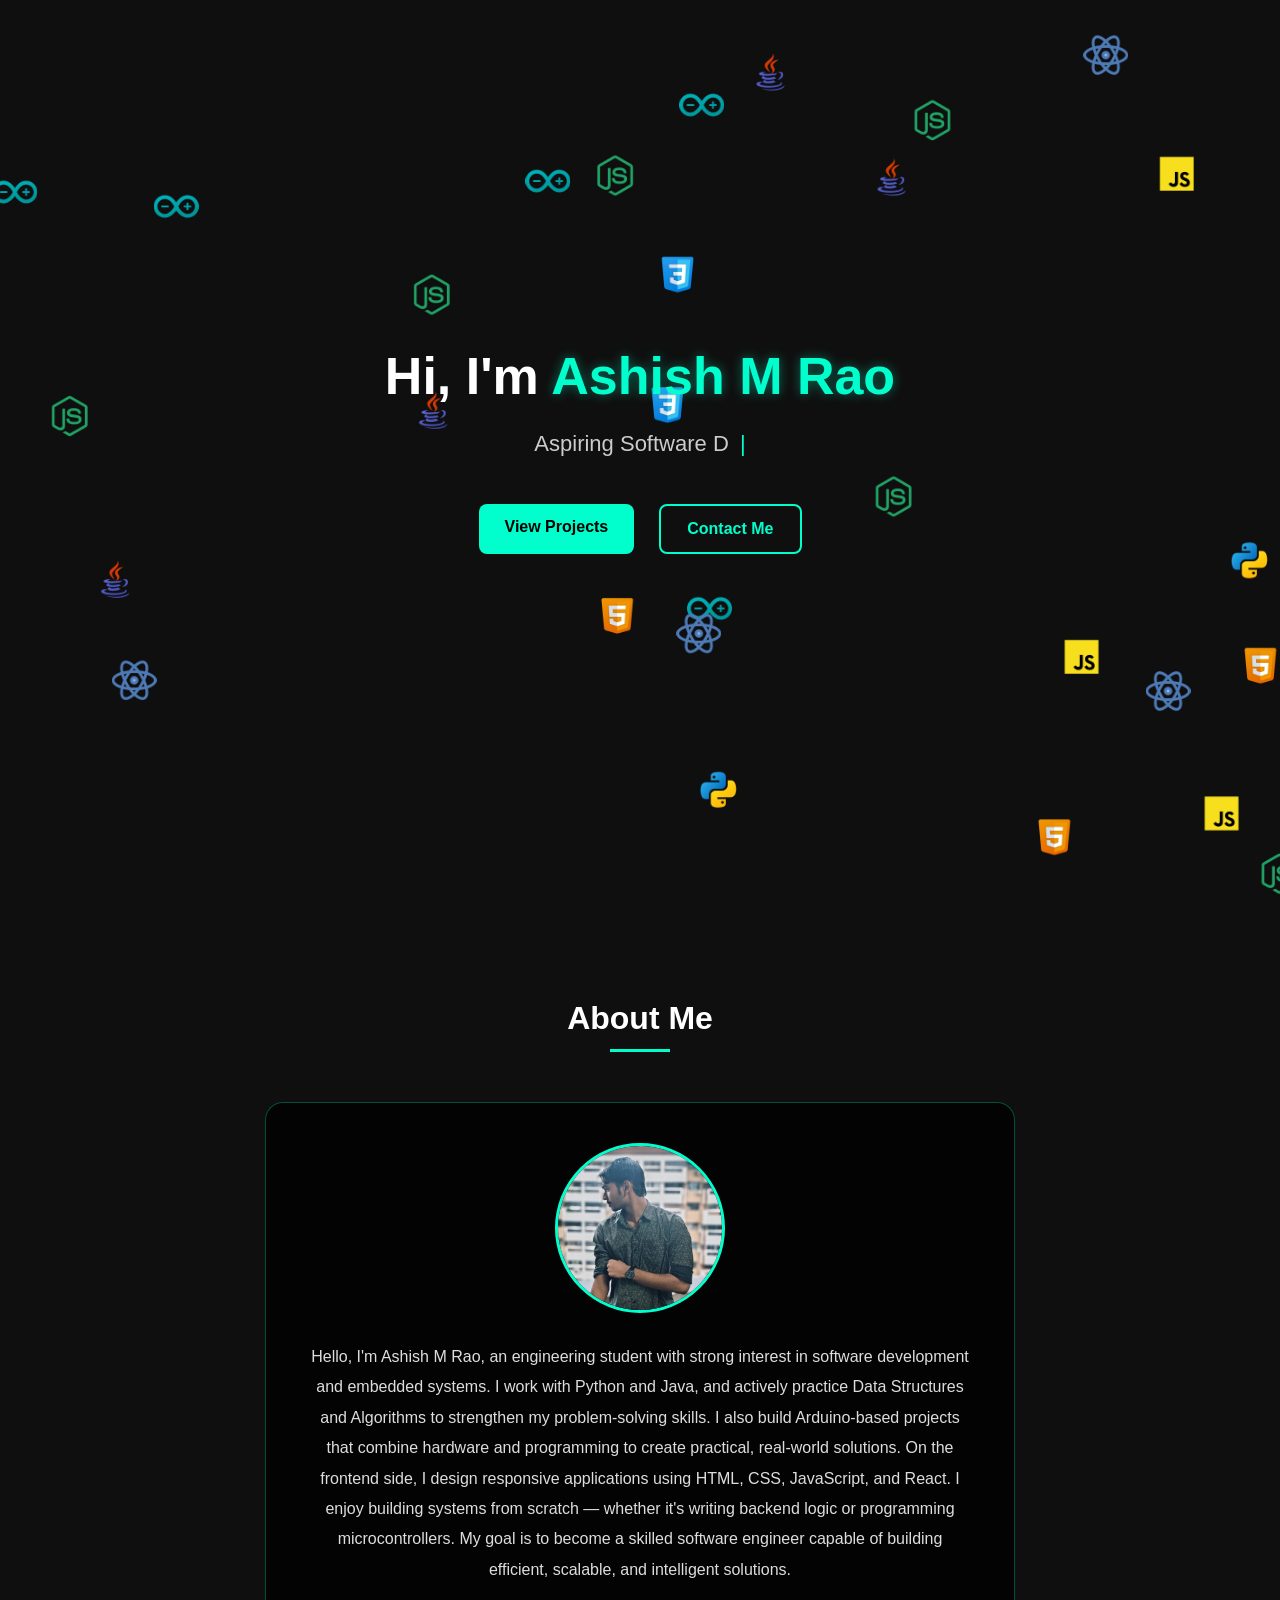
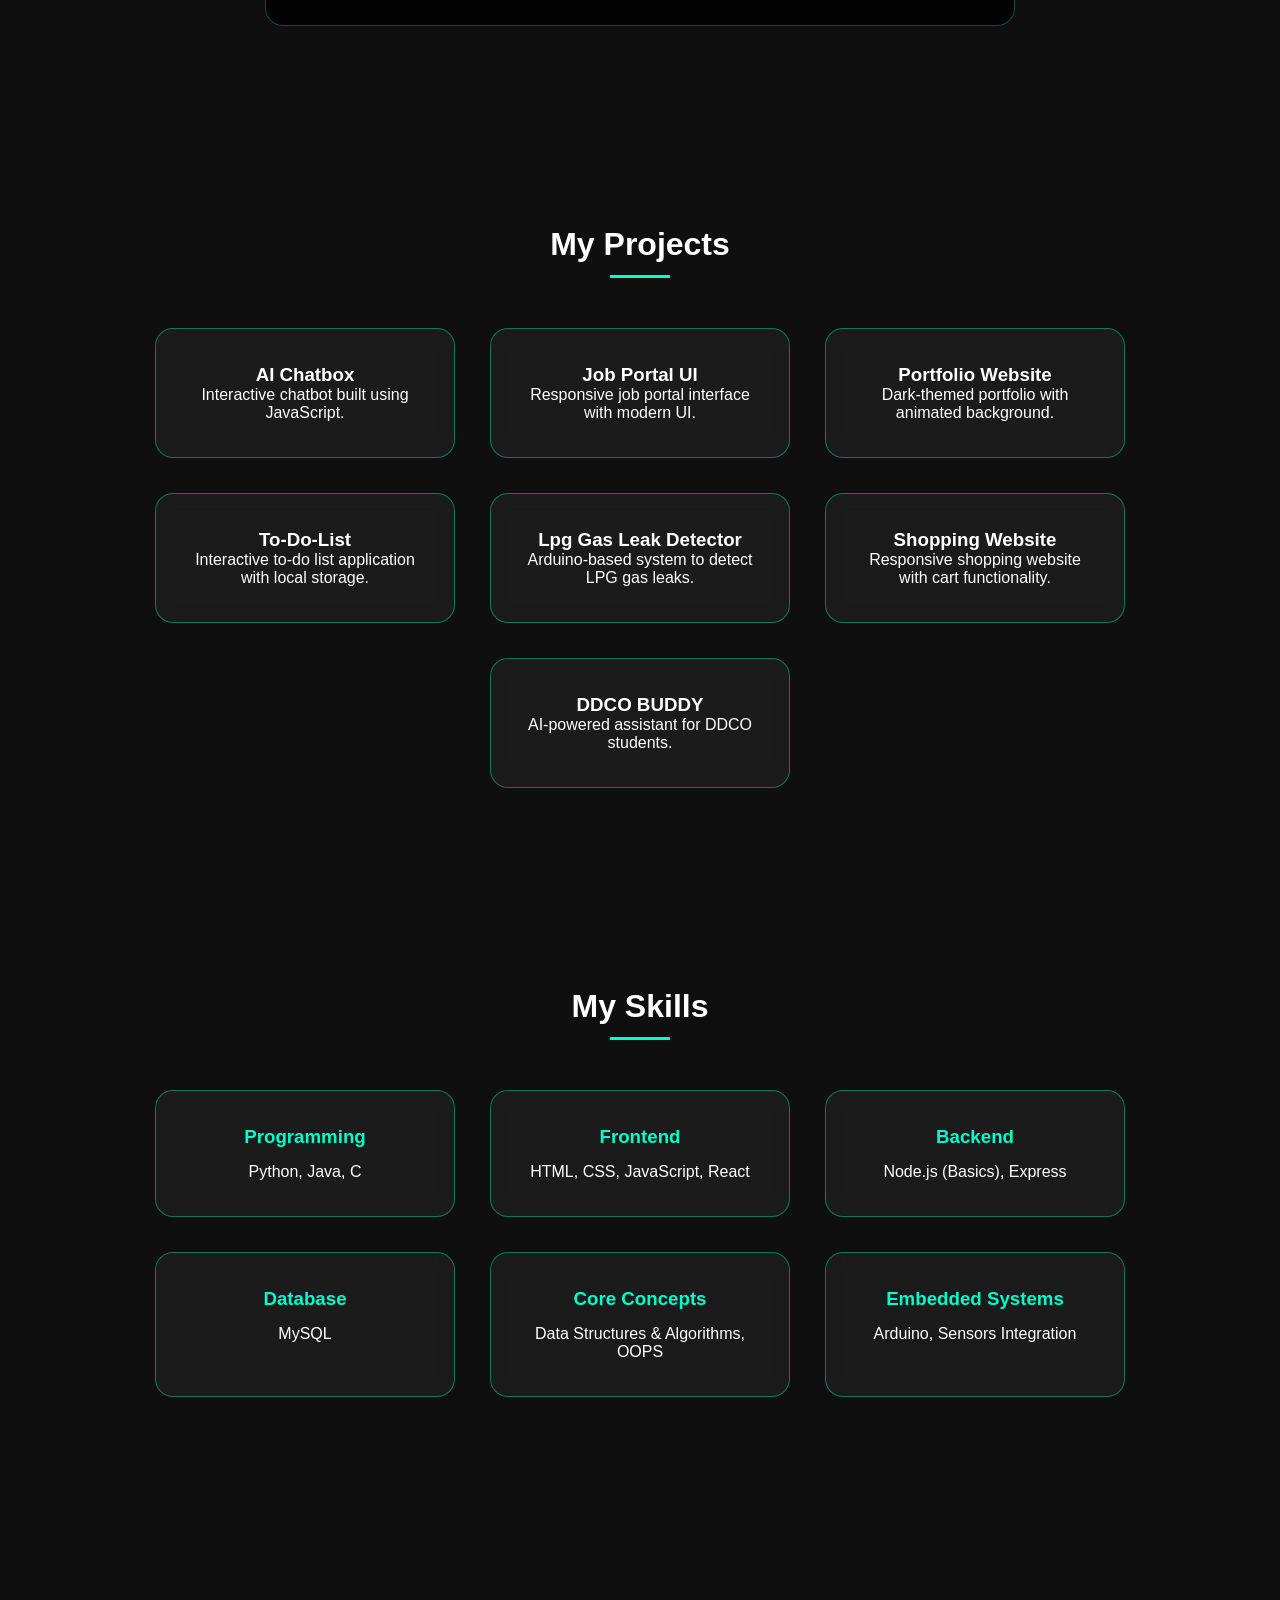
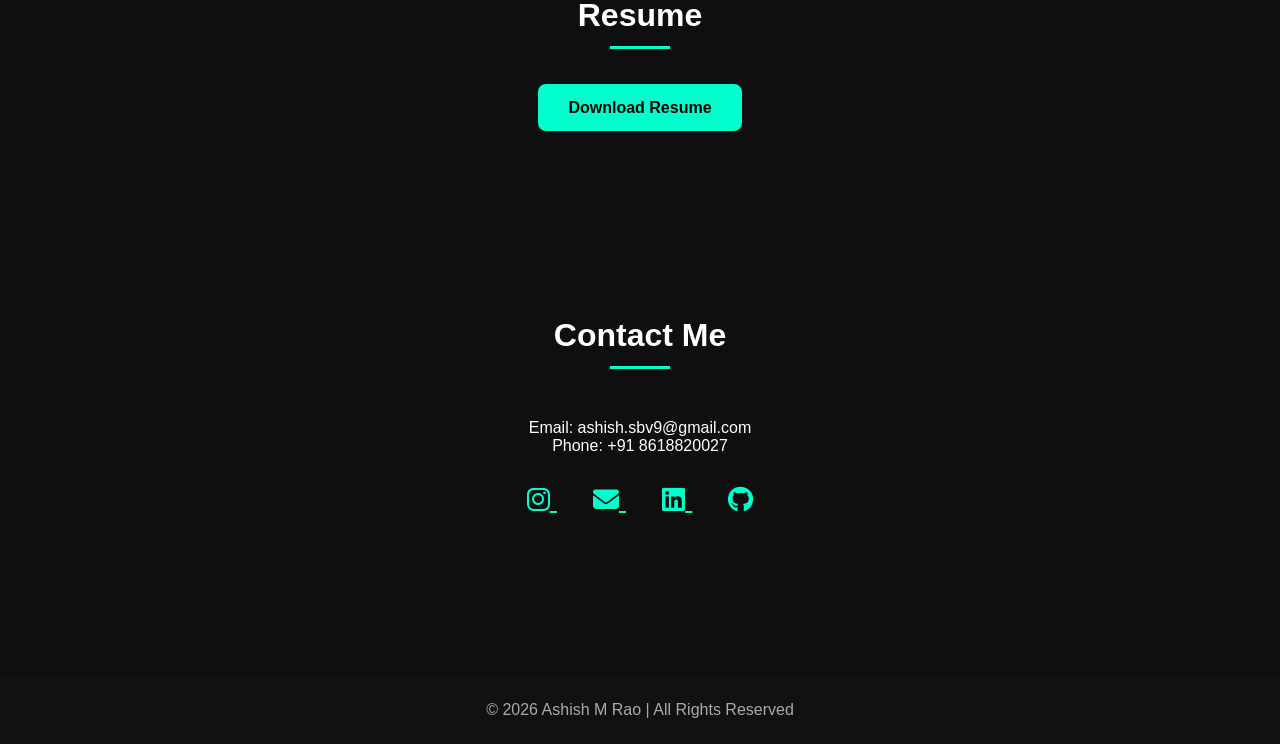
<file: TASK1/ashish-portfolio/index.html>
<!DOCTYPE html>
<html lang="en">
<head>
    <meta charset="UTF-8">
    <title>Ashish M Rao | Portfolio</title>
    <meta name="viewport" content="width=device-width, initial-scale=1.0">

    <!-- CSS -->
    <link rel="stylesheet" href="style.css">

    <!-- Font Awesome -->
    <link rel="stylesheet"
    href="https://cdnjs.cloudflare.com/ajax/libs/font-awesome/6.5.1/css/all.min.css">
</head>

<body>

    <!-- Background Canvas -->
    <canvas id="bgCanvas"></canvas>

    <!-- ================= HERO SECTION ================= -->
    <header class="hero">
        <h1>Hi, I'm <span class="highlight">Ashish M Rao</span></h1>

        <p class="tagline">
            <span id="typing"></span>
            <span class="cursor">|</span>
        </p>

        <div class="hero-buttons">
            <a href="#projects" class="primary-btn">View Projects</a>
            <a href="#contact" class="secondary-btn">Contact Me</a>
        </div>
    </header>

    <!-- ================= ABOUT ================= -->
    <section id="about">
        <h2>About Me</h2>

        <div class="about-card">
            <img src="assets/profile.jpg" alt="Ashish M Rao">

            <p>
                Hello, I'm Ashish M Rao, an engineering student with strong interest
                in software development and embedded systems.

                I work with Python and Java, and actively practice Data Structures
                and Algorithms to strengthen my problem-solving skills. I also build
                Arduino-based projects that combine hardware and programming to
                create practical, real-world solutions.

                On the frontend side, I design responsive applications using HTML,
                CSS, JavaScript, and React. I enjoy building systems from scratch —
                whether it's writing backend logic or programming microcontrollers.

                My goal is to become a skilled software engineer capable of building
                efficient, scalable, and intelligent solutions.
            </p>
        </div>
    </section>

    <!-- ================= PROJECTS ================= -->
    <section id="projects">
        <h2>My Projects</h2>

        <div class="projects-container">

            <div class="project-card">
                <h3>AI Chatbox</h3>
                <p>Interactive chatbot built using JavaScript.</p>
            </div>

            <div class="project-card">
                <h3>Job Portal UI</h3>
                <p>Responsive job portal interface with modern UI.</p>
                </div>

            <div class="project-card">
                <h3>Portfolio Website</h3>
                <p>Dark-themed portfolio with animated background.</p>
            </div>
             <div class="project-card">
                <h3>To-Do-List</h3>
                <p>Interactive to-do list application with local storage.</p>
            </div>
             <div class="project-card">
                <h3>Lpg Gas Leak Detector</h3>
                <p>Arduino-based system to detect LPG gas leaks.</p>
            </div>
             <div class="project-card">
                <h3>Shopping Website</h3>
                <p>Responsive shopping website with cart functionality.</p>
            </div>
             <div class="project-card">
                <h3>DDCO BUDDY</h3>
                <p>AI-powered assistant for DDCO students.</p>
            </div>
        </div>
    </section>
    <!-- ================= SKILLS ================= -->
<section id="skills">
    <h2>My Skills</h2>

    <div class="skills-container">

        <div class="skill-card">
            <h3>Programming</h3>
            <p>Python, Java, C</p>
        </div>

        <div class="skill-card">
            <h3>Frontend</h3>
            <p>HTML, CSS, JavaScript, React</p>
        </div>

        <div class="skill-card">
            <h3>Backend</h3>
            <p>Node.js (Basics), Express</p>
        </div>

        <div class="skill-card">
            <h3>Database</h3>
            <p>MySQL</p>
        </div>

        <div class="skill-card">
            <h3>Core Concepts</h3>
            <p>Data Structures & Algorithms, OOPS</p>
        </div>

        <div class="skill-card">
            <h3>Embedded Systems</h3>
            <p>Arduino, Sensors Integration</p>
        </div>

    </div>
</section>
    <!-- ================= RESUME ================= -->
    <section id="resume">
        <h2>Resume</h2>
        <a href="resume/Ashish_M_Rao_Resume.pdf" download class="btn">
            Download Resume
        </a>
    </section>

    <!-- ================= CONTACT ================= -->
    <section id="contact">
        <h2>Contact Me</h2>
        <p>Email: ashish.sbv9@gmail.com</p>
        <p>Phone: +91 8618820027</p>

        <div class="social-icons">
            <a href="https://instagram.com/ashish_m_rao" target="_blank">
                <i class="fab fa-instagram"></i>
            </a>

            <a href="mailto:ashish.sbv9@gmail.com">
                <i class="fas fa-envelope"></i>
            </a>

            <a href="https://linkedin.com/in/ashish-m-rao-b08b7a389" target="_blank">
                <i class="fab fa-linkedin"></i>
            </a>

            <a href="https://github.com/ashishsbv9-cpu" target="_blank">
                <i class="fab fa-github"></i>
            </a>
        </div>
    </section>

    <footer>
        © 2026 Ashish M Rao | All Rights Reserved
    </footer>

    <!-- JS -->
    </footer>

<script src="script.js"></script>
</body>
</html>

</body>
</html>
</file>
<file: TASK1/ashish-portfolio/style.css>
/* ================= RESET ================= */
* {
    margin: 0;
    padding: 0;
    box-sizing: border-box;
    scroll-behavior: smooth;
}

body {
    font-family: 'Segoe UI', sans-serif;
    background: #0f0f0f;
    color: white;
    overflow-x: hidden;
}

/* ================= CANVAS ================= */
#bgCanvas {
    position: fixed;
    top: 0;
    left: 0;
    z-index: -1;
}

/* ================= NAVBAR ================= */
.navbar {
    position: fixed;
    top: 0;
    width: 100%;
    padding: 18px 10%;

    display: flex;
    justify-content: space-between;
    align-items: center;

    background: rgba(0, 0, 0, 0.85);
    backdrop-filter: blur(12px);

    z-index: 1000;
}

.logo {
    font-size: 22px;
    font-weight: 600;
    color: #00ffcc;
}

.navbar ul {
    display: flex;
    list-style: none;
    gap: 35px;
}

.navbar ul li {
    display: inline-block;
}

.navbar ul li a {
    text-decoration: none;
    color: white;
    font-size: 16px;
    transition: 0.3s ease;
}

.navbar ul li a:hover {
    color: #00ffcc;
}/* ================= HERO ================= */
.hero {
    height: 100vh;
    display: flex;
    flex-direction: column;
    justify-content: center;
    align-items: center;

    text-align: center;
    padding: 0 20px;
}
.hero h1 {
    font-size: 52px;
    font-weight: 700;
}

.highlight {
    color: #00ffcc;
    text-shadow: 0 0 12px rgba(0,255,204,0.4);
}

.tagline {
    margin-top: 25px;
    font-size: 22px;
    color: #cccccc;
    min-height: 28px; /* prevents jumping */
}

.cursor {
    margin-left: 5px;
    animation: blink 0.8s infinite;
    color: #00ffcc;
}

@keyframes blink {
    0% {opacity:1;}
    50% {opacity:0;}
    100% {opacity:1;}
}

/* ================= HERO BUTTONS ================= */
.hero-buttons {
    margin-top: 45px;
    display: flex;
    justify-content: center;
    gap: 25px;
}

.primary-btn,
.secondary-btn {
    padding: 14px 26px;
    border-radius: 8px;
    text-decoration: none;
    font-weight: 600;
    transition: 0.3s ease;
}

.primary-btn {
    background: #00ffcc;
    color: black;
}

.primary-btn:hover {
    background: white;
    transform: translateY(-3px);
}

.secondary-btn {
    border: 2px solid #00ffcc;
    color: #00ffcc;
}

.secondary-btn:hover {
    background: #00ffcc;
    color: black;
    transform: translateY(-3px);
}

/* ================= SECTIONS ================= */
section {
    padding: 100px 10%;
    text-align: center;
}

h2 {
    font-size: 32px;
    margin-bottom: 50px;
    position: relative;
}

/* Underline for section titles */
h2::after {
    content: "";
    width: 60px;
    height: 3px;
    background: #00ffcc;
    display: block;
    margin: 12px auto 0;
}

/* ================= ABOUT ================= */
.about-card {
    max-width: 750px;
    margin: auto;
    padding: 40px;
    background: rgba(0,0,0,0.75);
    backdrop-filter: blur(10px);
    border-radius: 18px;
    border: 1px solid rgba(0,255,204,0.3);
}

.about-card img {
    width: 170px;
    height: 170px;
    border-radius: 50%;
    border: 3px solid #00ffcc;
    margin-bottom: 25px;
    object-fit: cover;
}

.about-card p {
    line-height: 1.9;
    color: #dddddd;
}

/* ================= PROJECTS ================= */
.projects-container {
    display: flex;
    justify-content: center;
    flex-wrap: wrap;
    gap: 35px;
}

.project-card {
    width: 300px;
    padding: 35px;
    border-radius: 18px;
    background: rgba(255,255,255,0.05);
    backdrop-filter: blur(10px);
    border: 1px solid rgba(0,255,204,0.4);
    transition: 0.4s ease;
}

.project-card:hover {
    transform: translateY(-12px);
    background: #00ffcc;
    color: black;
}

.project-btn {
    display: inline-block;
    margin-top: 25px;
    padding: 10px 20px;
    background: black;
    color: #00ffcc;
    border-radius: 6px;
    text-decoration: none;
    font-weight: bold;
    transition: 0.3s ease;
}

.project-card:hover .project-btn {
    background: white;
    color: black;
}
/* ================= SKILLS ================= */

.skills-container {
    display: flex;
    justify-content: center;
    flex-wrap: wrap;
    gap: 35px;
}

.skill-card {
    width: 300px;
    padding: 35px;
    border-radius: 18px;
    background: rgba(255,255,255,0.05);
    backdrop-filter: blur(10px);
    border: 1px solid rgba(0,255,204,0.4);
    transition: 0.4s ease;
}

.skill-card:hover {
    transform: translateY(-12px);
    background: #00ffcc;
    color: black;
}

.skill-card h3 {
    margin-bottom: 15px;
    color: #00ffcc;
    transition: 0.3s ease;
}

.skill-card:hover h3 {
    color: black;
}
/* ================= RESUME ================= */
.btn {
    padding: 15px 30px;
    background: #00ffcc;
    color: black;
    text-decoration: none;
    border-radius: 8px;
    font-weight: 600;
    transition: 0.3s ease;
}

.btn:hover {
    background: white;
    transform: translateY(-3px);
}

/* ================= CONTACT ================= */
.social-icons {
    margin-top: 30px;
}

.social-icons a {
    color: #00ffcc;
    font-size: 26px;
    margin: 0 18px;
    transition: 0.3s ease;
}

.social-icons a:hover {
    color: white;
    transform: scale(1.2);
}

/* ================= FOOTER ================= */
footer {
    padding: 25px;
    text-align: center;
    background: #111;
    color: #aaaaaa;
    margin-top: 60px;
}

/* ================= RESPONSIVE ================= */
@media(max-width:768px){

    .hero h1 {
        font-size: 34px;
    }

    .hero {
        padding: 160px 20px 100px;
    }

    .navbar ul {
        gap: 20px;
    }

    .projects-container {
        flex-direction: column;
        align-items: center;
    }

    .project-card {
        width: 90%;
    }
}
.cursor {
    margin-left: 5px;
    color: #00ffcc;
    animation: blink 0.8s infinite;
}

@keyframes blink {
    0% { opacity: 1; }
    50% { opacity: 0; }
    100% { opacity: 1; }
}
</file>
